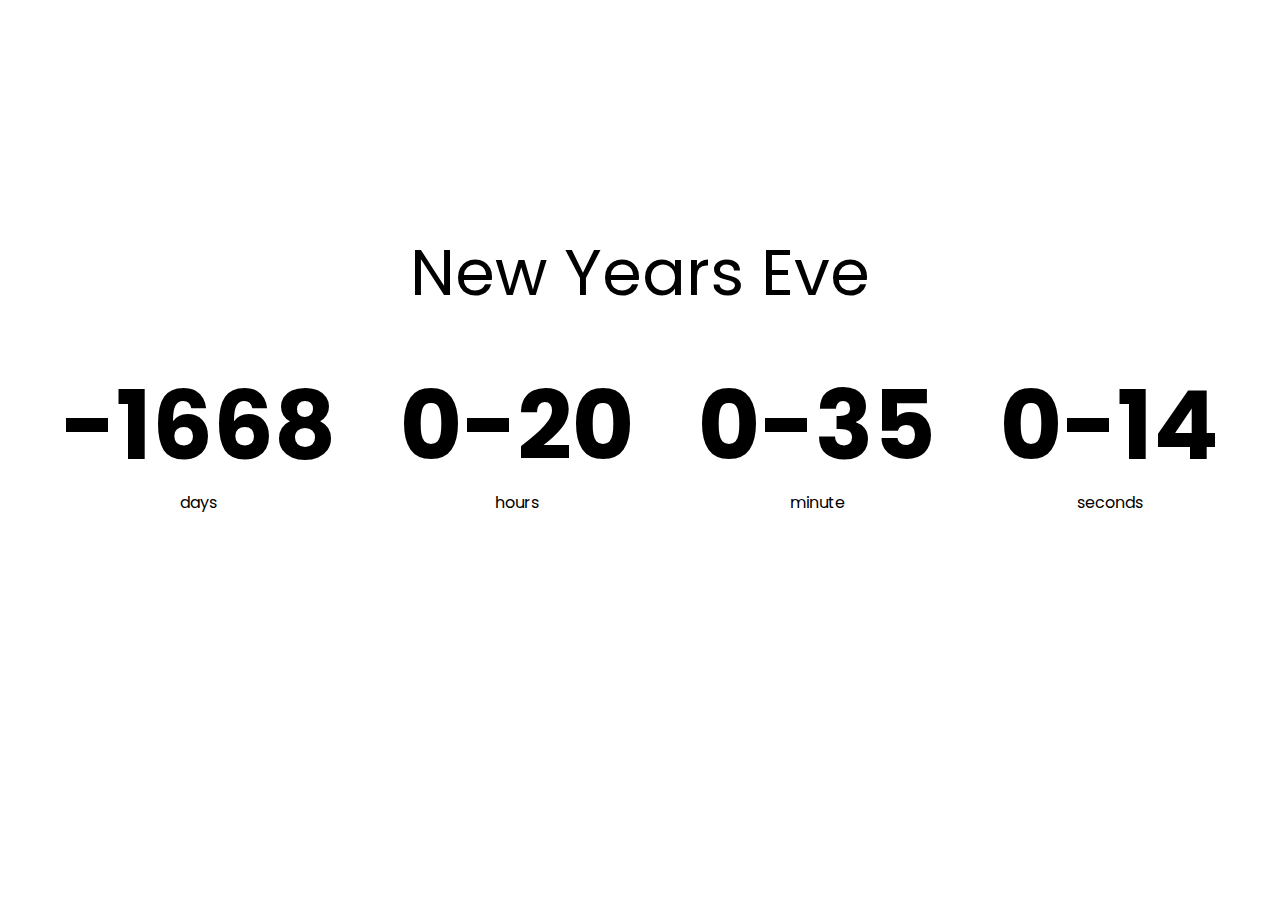
<file: countdown-timer/index.html>
<!DOCTYPE html>
<html lang="en">
<head>
    <meta charset="UTF-8">
    <meta http-equiv="X-UA-Compatible" content="IE=edge">
    <meta name="viewport" content="width=device-width, initial-scale=1.0">
    <link rel="stylesheet" href="style.css">
    <title>Countdown Timer</title>
</head>
<body>
    <h1>New Years Eve</h1>

    <div class="countdown-container">
        <div class="countdown-el hours-c">
            <p class="big-text" id="days">0</p>
            <span>days</span>
        </div>
        <div class="countdown-el hours-c">
            <p class="big-text" id="hours">0</p>
            <span>hours</span>
        </div>
        <div class=" countdown-el hours-c">
            <p class="big-text" id="minutes">0</p>
            <span>minute</span>
        </div>
        <div class="countdown-el hours-c">
            <p class="big-text" id="seconds">0</p>
            <span>seconds</span>
        </div>
    </div>
</body>
<script src="script.js"></script>
</html>
</file>
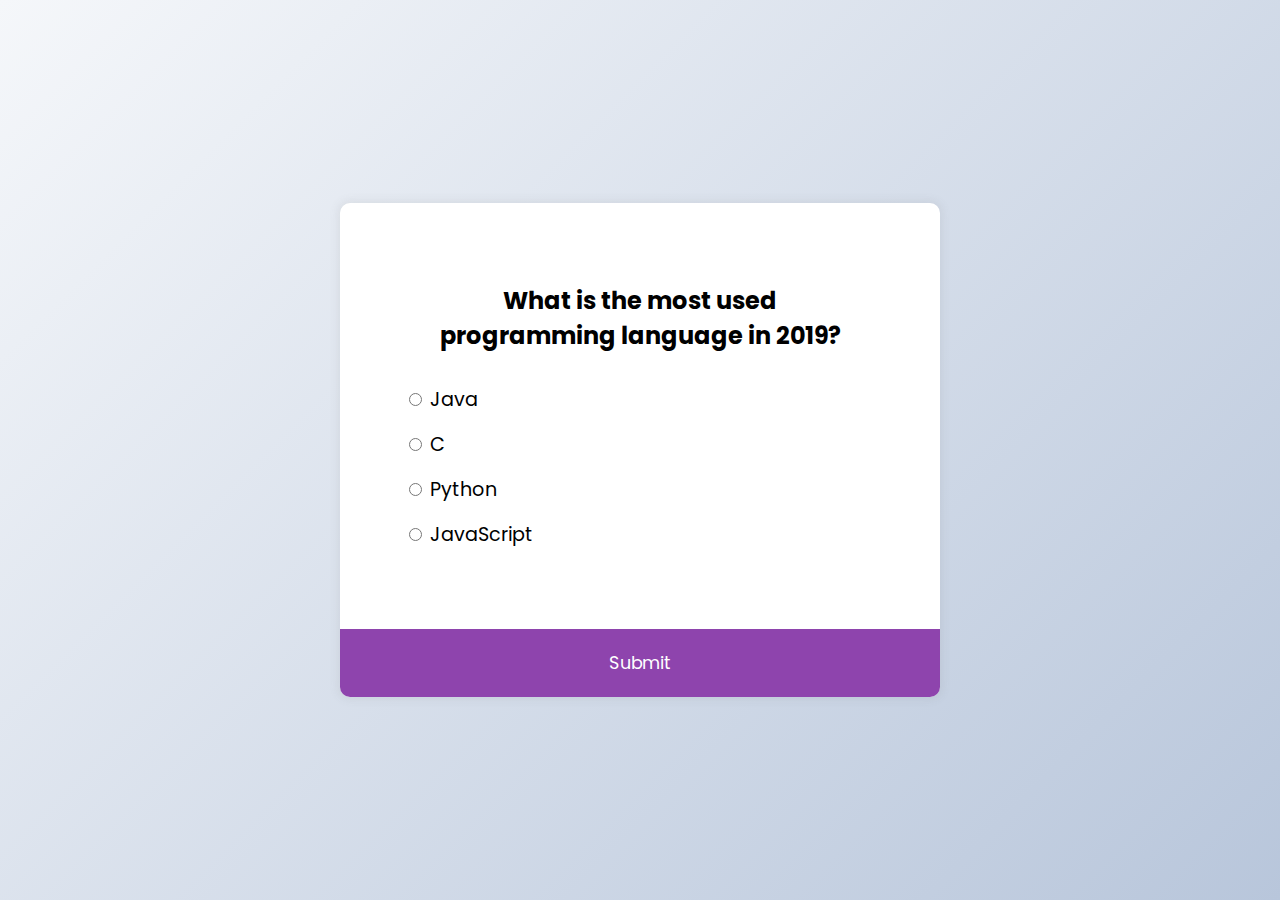
<file: quiz app/index.html>
<!DOCTYPE html>
<html lang="en">
    <head>
        <meta charset="UTF-8" />
        <meta name="viewport" content="width=device-width, initial-scale=1.0" />
        <title>Quiz App</title>
        <link rel="stylesheet" href="style.css" />
        <script src="script.js" defer></script>
    </head>
    <body>
        <div class="quiz-container" id="quiz">
            <div class="quiz-header">
                <h2 id="question">Question text</h2>
                <ul>
                    <li>
                        <input
                            type="radio"
                            id="a"
                            name="answer"
                            class="answer"
                        />
                        <label id="a_text" for="a">Question</label>
                    </li>
                    <li>
                        <input
                            type="radio"
                            id="b"
                            name="answer"
                            class="answer"
                        />
                        <label id="b_text" for="b">Question</label>
                    </li>
                    <li>
                        <input
                            type="radio"
                            id="c"
                            name="answer"
                            class="answer"
                        />
                        <label id="c_text" for="c">Question</label>
                    </li>
                    <li>
                        <input
                            type="radio"
                            id="d"
                            name="answer"
                            class="answer"
                        />
                        <label id="d_text" for="d">Question</label>
                    </li>
                </ul>
            </div>
            <button id="submit">Submit</button>
        </div>
    </body>
</html>
</file>
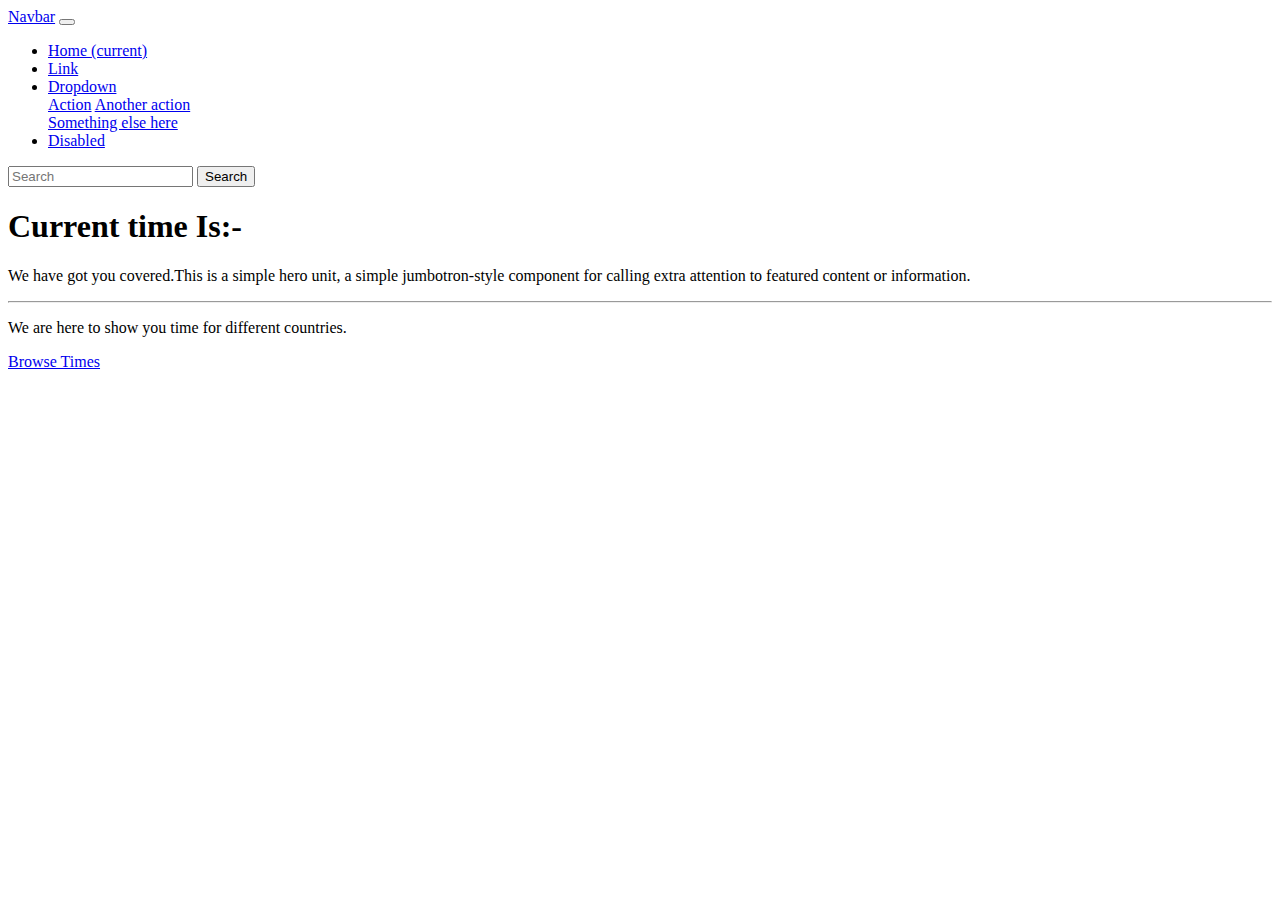
<file: project-1.html>
<!doctype html>
<html lang="en">
  <head>
    <!-- Required meta tags -->
    <meta charset="utf-8">
    <meta name="viewport" content="width=device-width, initial-scale=1, shrink-to-fit=no">

    <!-- Bootstrap CSS -->
    <link rel="stylesheet" href="https://stackpath.bootstrapcdn.com/bootstrap/4.5.0/css/bootstrap.min.css" integrity="sha384-9aIt2nRpC12Uk9gS9baDl411NQApFmC26EwAOH8WgZl5MYYxFfc+NcPb1dKGj7Sk" crossorigin="anonymous">

    <title>Hello, world!</title>
    <script>
      let a;
      let date;
      let time;
      const options = {
        weekday:'long',year:'numeric',month:'long',day:'numeric'};
      setInterval(()=>{
      a = new Date();
      date=a.toLocaleDateString(undefined,options);
      time = a.getHours()+":"+a.getMinutes()+":"+a.getSeconds();
      document.getElementById('time').innerHTML = time +"<br> on "+date;
    },1000);
    </script>
  </head>
  <body>
    <nav class="navbar navbar-expand-lg navbar-light bg-light">
  <a class="navbar-brand" href="#">Navbar</a>
  <button class="navbar-toggler" type="button" data-toggle="collapse" data-target="#navbarSupportedContent" aria-controls="navbarSupportedContent" aria-expanded="false" aria-label="Toggle navigation">
    <span class="navbar-toggler-icon"></span>
  </button>

  <div class="collapse navbar-collapse" id="navbarSupportedContent">
    <ul class="navbar-nav mr-auto">
      <li class="nav-item active">
        <a class="nav-link" href="#">Home <span class="sr-only">(current)</span></a>
      </li>
      <li class="nav-item">
        <a class="nav-link" href="#">Link</a>
      </li>
      <li class="nav-item dropdown">
        <a class="nav-link dropdown-toggle" href="#" id="navbarDropdown" role="button" data-toggle="dropdown" aria-haspopup="true" aria-expanded="false">
          Dropdown
        </a>
        <div class="dropdown-menu" aria-labelledby="navbarDropdown">
          <a class="dropdown-item" href="#">Action</a>
          <a class="dropdown-item" href="#">Another action</a>
          <div class="dropdown-divider"></div>
          <a class="dropdown-item" href="#">Something else here</a>
        </div>
      </li>
      <li class="nav-item">
        <a class="nav-link disabled" href="#" tabindex="-1" aria-disabled="true">Disabled</a>
      </li>
    </ul>
    <form class="form-inline my-2 my-lg-0">
      <input class="form-control mr-sm-2" type="search" placeholder="Search" aria-label="Search">
      <button class="btn btn-outline-success my-2 my-sm-0" type="submit">Search</button>
    </form>
  </div>
</nav>
<div class="container my-4">
    <div class="jumbotron">
  <h1 class="display-4">Current time Is:- <span id="time"></span></h1>
  <p class="lead">We have got you covered.This is a simple hero unit, a simple jumbotron-style component for calling extra attention to featured content or information.</p>
  <hr class="my-4">
  <p>We are here to show you time for different countries.</p>
  <a class="btn btn-primary btn-lg" href="#" role="button">Browse Times</a>
</div>

    <!-- Optional JavaScript -->
    <!-- jQuery first, then Popper.js, then Bootstrap JS -->
    <script src="https://code.jquery.com/jquery-3.5.1.slim.min.js" integrity="sha384-DfXdz2htPH0lsSSs5nCTpuj/zy4C+OGpamoFVy38MVBnE+IbbVYUew+OrCXaRkfj" crossorigin="anonymous"></script>
    <script src="https://cdn.jsdelivr.net/npm/popper.js@1.16.0/dist/umd/popper.min.js" integrity="sha384-Q6E9RHvbIyZFJoft+2mJbHaEWldlvI9IOYy5n3zV9zzTtmI3UksdQRVvoxMfooAo" crossorigin="anonymous"></script>
    <script src="https://stackpath.bootstrapcdn.com/bootstrap/4.5.0/js/bootstrap.min.js" integrity="sha384-OgVRvuATP1z7JjHLkuOU7Xw704+h835Lr+6QL9UvYjZE3Ipu6Tp75j7Bh/kR0JKI" crossorigin="anonymous"></script>
  </body>
</html>
</file>
<file: countdown-timer/style.css>
@import url('https://fonts.googleapis.com/css2?family=Poppins:wght@300;600&display=swap');

*{
    box-sizing:border-box;
    
}

body{
    background-image: url("https://images.unsplash.com/photo-1477601263568-180e2c6d046e?ixid=MnwxMjA3fDB8MHxzZWFyY2h8MTh8fHNub3d8ZW58MHx8MHx8&ixlib=rb-1.2.1&auto=format&fit=crop&w=500&q=60");
    font-family: 'Poppins', sans-serif;
    margin:0px;
    background-size:cover;
    min-height:100vh;
    display: flex;
    justify-content: center;
    align-items: center;
    flex-direction: column;
    background-position: cover cover;
}


h1{
    font-weight:normal;
    font-size: 4rem;
    margin-top:-10rem;
}

.countdown-container{
    display: flex;
    flex-wrap:wrap;
    align-items: center;
    justify-content: center;
}

.big-text{
    font-weight:bold;
    font-size:6rem;
    line-height:1;
    margin: 1rem 2rem;
}

.countdown-el{
    text-align:center;
}

.countdown-el span{
font-size:1rem;
}
</file>
<file: quiz app/style.css>
@import url("https://fonts.googleapis.com/css2?family=Poppins:wght@200;400;600&display=swap");

* {
    box-sizing: border-box;
}

body {
    background-color: #b8c6db;
    background-image: linear-gradient(315deg, #b8c6db 0%, #f5f7fa 100%);
    display: flex;
    align-items: center;
    justify-content: center;
    font-family: "Poppins", sans-serif;
    margin: 0;
    min-height: 100vh;
}

.quiz-container {
    background-color: #fff;
    border-radius: 10px;
    box-shadow: 0 0 10px 2px rgba(100, 100, 100, 0.1);
    overflow: hidden;
    width: 600px;
    max-width: 100%;
}

.quiz-header {
    padding: 4rem;
}

h2 {
    padding: 1rem;
    text-align: center;
    margin: 0;
}

ul {
    list-style-type: none;
    padding: 0;
}

ul li {
    font-size: 1.2rem;
    margin: 1rem 0;
}

ul li label {
    cursor: pointer;
}

button {
    background-color: #8e44ad;
    border: none;
    color: white;
    cursor: pointer;
    display: block;
    font-family: inherit;
    font-size: 1.1rem;
    width: 100%;
    padding: 1.3rem;
}

button:hover {
    background-color: #732d91;
}

button:focus {
    background-color: #5e3370;
    outline: none;
}
</file>
